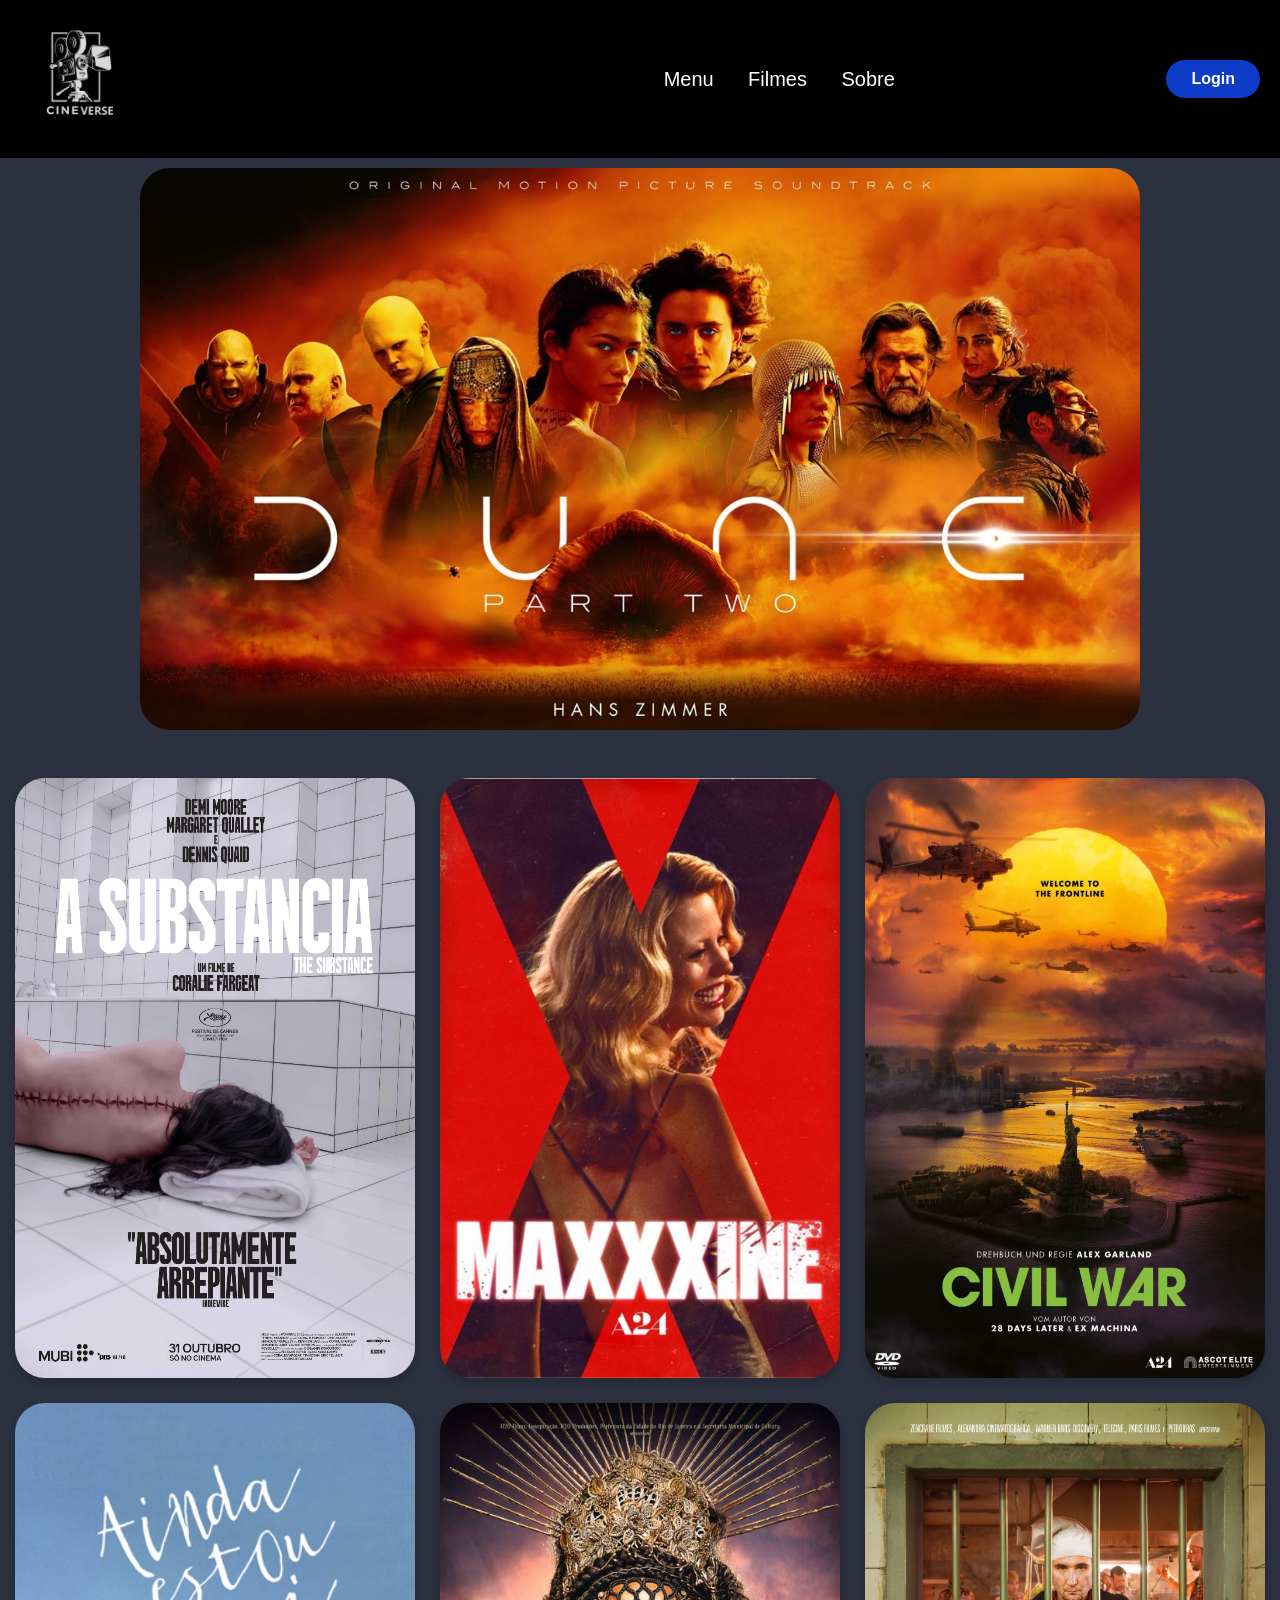
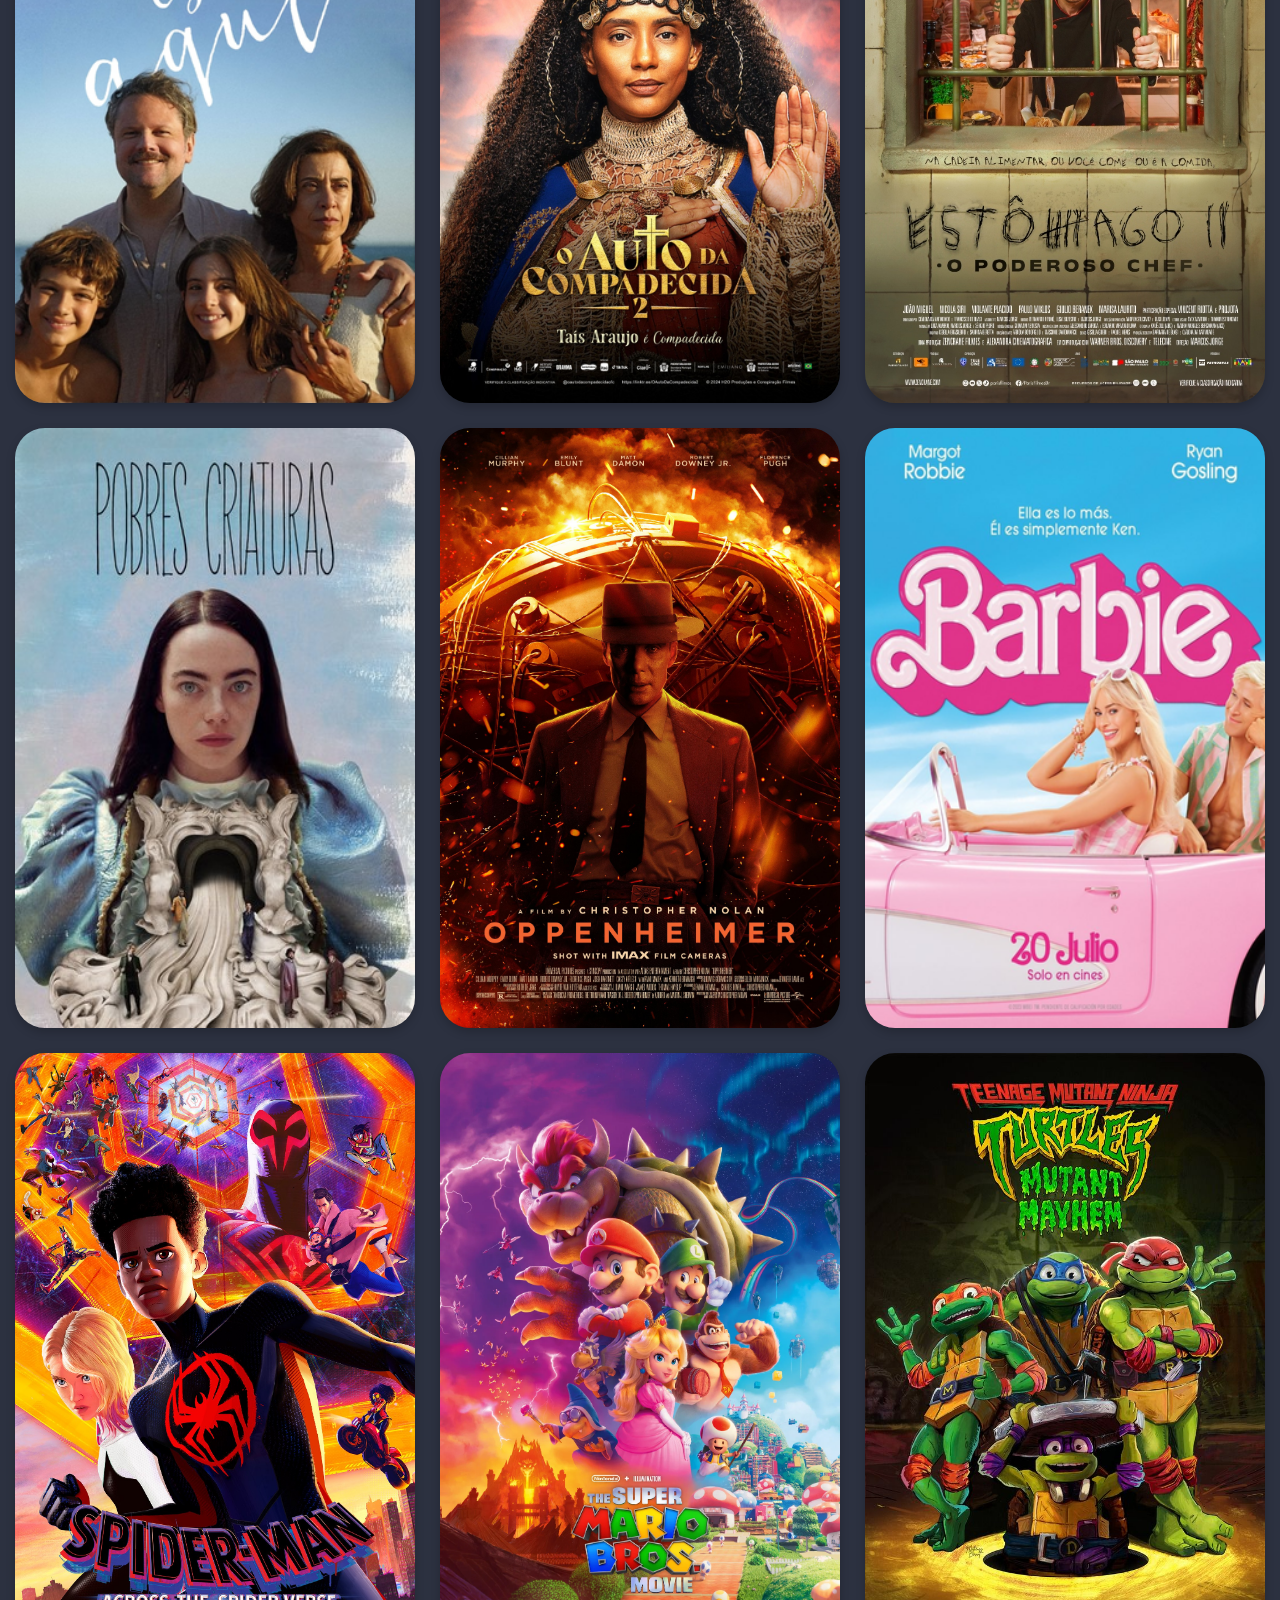
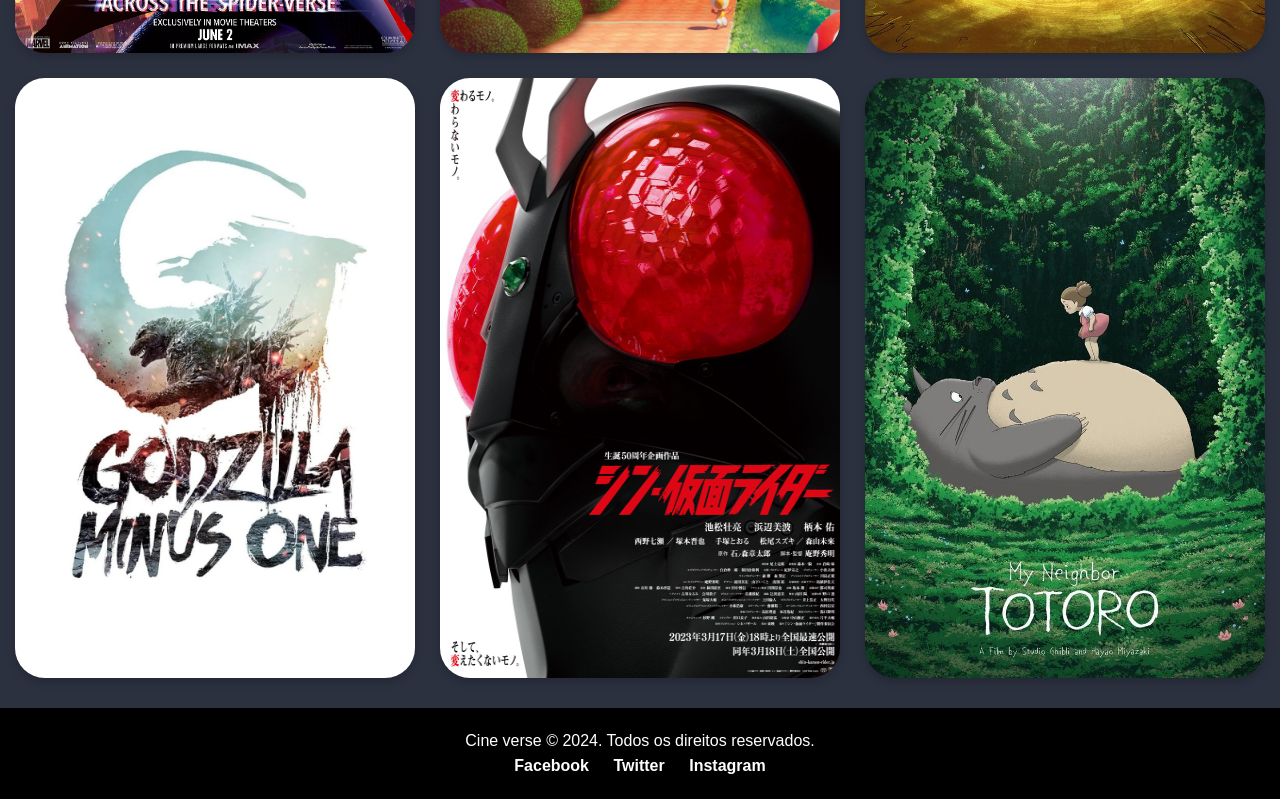
<file: Cinema Projeto/index.html>
<!DOCTYPE html>
<html lang="en">
<head>
    <meta charset="UTF-8">
    <meta name="viewport" content="width=device-width, initial-scale=1.0">
    <link rel="stylesheet" href="style.css">
    <link rel="stylesheet" href="home.css">
    <link rel="stylesheet" href="responsivo.css">
    <title>Cine Verse</title>
</head>
<body>
 <header>
 <div class="conteiner"></div>

 <div class="logo"><img src="Logos/logo.png"width="120px",height="120px"></div>

 <div class="menu">
        <nav>
        <a href="index.html">Menu</a>
        <a href="index.html">Filmes</a>
        <a href="sobre.html">Sobre</a>
        </nav>
 </div>
 <div class="login-button">
    <button><a href="#">Login</a></button>
</div>
 </header>

 <div class="a1"><a href="filme.html"><img src="Filmes/duna 2.jpg"width="1000px",height="750px"></a></div>
 
 <div class="conteiner2">

    <div class="f1"><img src="Filmes/The substence.webp"width="500",height="900"></div>
    <div class="f2"><img src="Filmes/Maxxine.pnj.jfif"width="500",height="900"></div>
    <div class="f3"><img src="Filmes/civil war.jpg"width="500",height="900"></div>

    <div class="f4"><img src="Filmes/Ainda estou aqui.webp"width="500",height="900"></div>
    <div class="f5"><img src="Filmes/o_auto_da_compadecida_2.jpg"width="500",height="900"></div>
    <div class="f6"><img src="Filmes/estomago 2.jpg"width="500",height="900"></div>
 
    <div class="f4"><img src="Filmes/poor-things.jpeg"width="500",height="900"></div>
    <div class="f5"><img src="Filmes/oppenheimer.jpg"width="500",height="900"></div>
    <div class="f6"><img src="Filmes/Barbie.webp"width="500",height="900"></div>

    <div class="f7"><img src="Filmes/spider-man.jpg"width="500",height="900"></div>
    <div class="f8"><img src="Filmes/mario.jpg"width="500",heighth="900"></div>
    <div class="f9"><img src="Filmes/tmntmm.jpg"width="500",height="900"></div>
    
    <div class="f10"><img src="Filmes/Godzilla-Minus-One.jpg"width="500",height="900"></div>
    <div class="f11"><img src="Filmes/kamenrider.jpg"width="500",height="900"></div>
    <div class="f12"><img src="Filmes/totoro.jpg"width="500",height="900"></div>
</div>

<footer> 
    <div class="box-footer">   

    <div class="civ"><p>Cine verse &copy; 2024. Todos os direitos reservados.</p></div>
        <p>
        <a href="https://www.facebook.com" target="_blank" style="color: #fff; text-decoration: none; margin: 0 10px;">Facebook</a>
        <a href="https://www.twitter.com" target="_blank" style="color: #fff; text-decoration: none; margin: 0 10px;">Twitter</a>
        <a href="https://www.instagram.com" target="_blank" style="color: #fff; text-decoration: none; margin: 0 10px;">Instagram</a>
        </p>
    </div>
</footer>


</body>
</html>
</file>
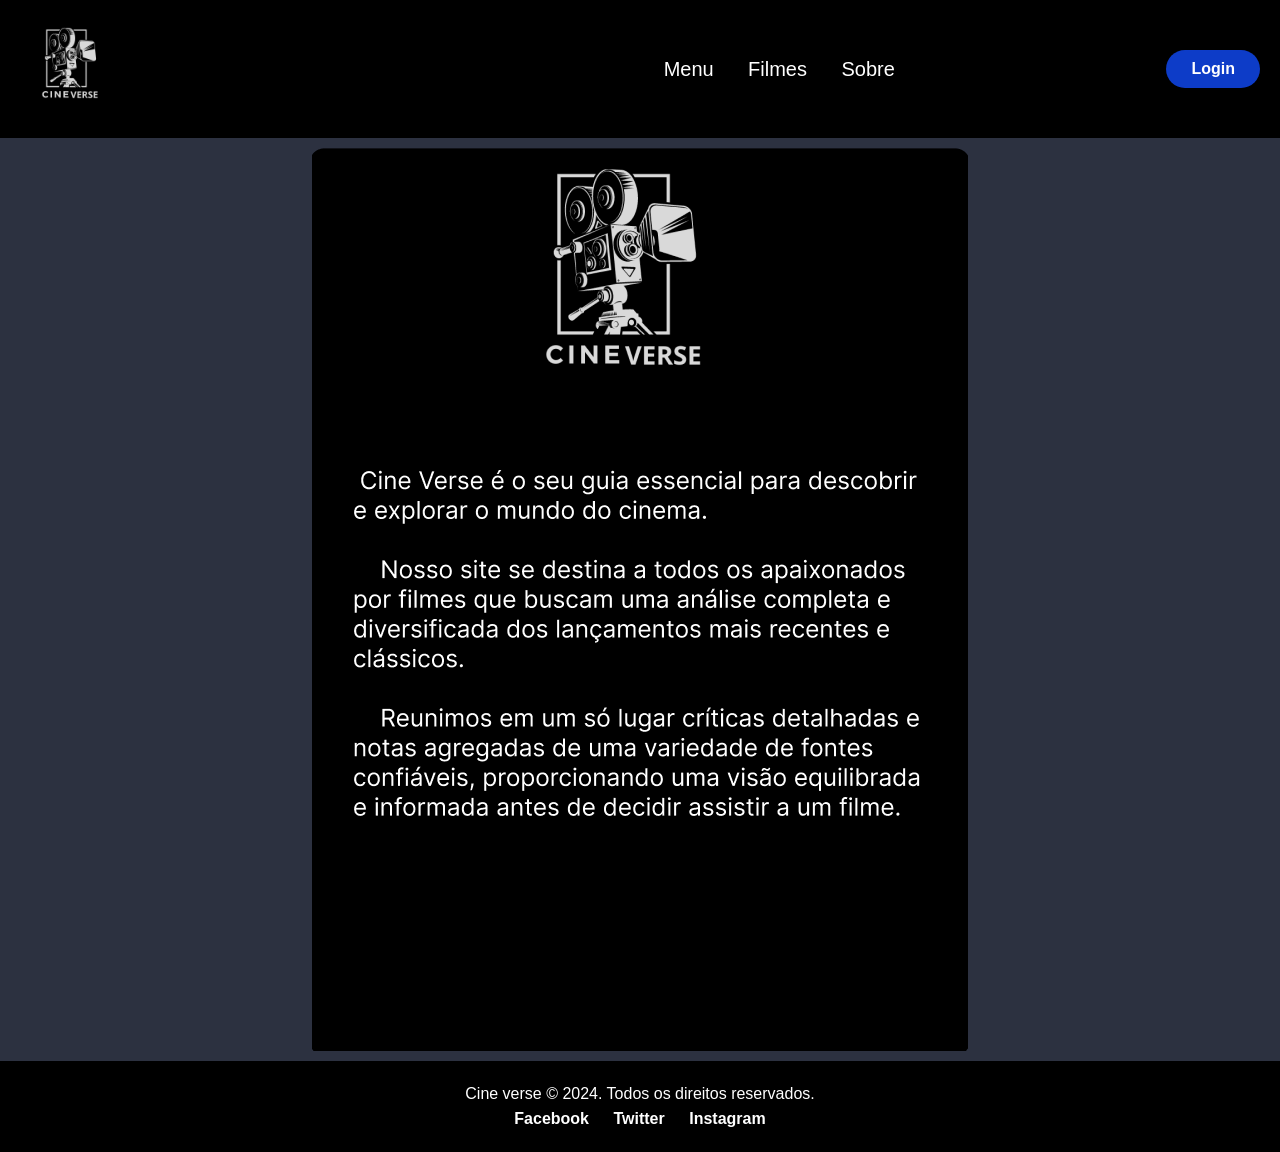
<file: Cinema Projeto/sobre.html>
<!DOCTYPE html>
<html lang="en">
<head>
    <meta charset="UTF-8">
    <meta name="viewport" content="width=device-width, initial-scale=1.0">
    <link rel="stylesheet" href="style.css">
    <link rel="stylesheet" href="sobre.css">
    <link rel="stylesheet" href="responsivo.css">
    <title>Cine Verse</title>
</head>
<body>
<header>
    <div class="conteiner"></div>
           
    <div class="logo"><img src="Logos/logo.png"width="100px",height="100px"></div>
    
    <div class="menu">
    <nav>
     <a href="index.html">Menu</a>
     <a href="index.html">Filmes</a>
     <a href="sobre.html">Sobre</a>
    </nav>
    </div>
     <div class="login-button">
     <button><a href="#">Login</a></button>
    </div>
</header>

 <div class="box">
 <div class="box-logo"><img src="Logos/sobre.png"></div>
 </div>

 <footer> 
    <div class="box-footer">   
    
    <div class="civ"><p>Cine verse &copy; 2024. Todos os direitos reservados.</p></div>
    
        <p>
        <a href="https://www.facebook.com" target="_blank" style="color: #fff; text-decoration: none; margin: 0 10px;">Facebook</a>
        <a href="https://www.twitter.com" target="_blank" style="color: #fff; text-decoration: none; margin: 0 10px;">Twitter</a>
        <a href="https://www.instagram.com" target="_blank" style="color: #fff; text-decoration: none; margin: 0 10px;">Instagram</a>
        </p>
    
    </div>
</footer>
</body>
</html>
</file>
<file: Cinema Projeto/style.css>
*,
*::before,
*::after {
    margin: 0;
    padding: 0;
    box-sizing: border-box;
}

body, html {
    font-family: Arial, sans-serif;
    line-height: 1.6;
    margin: 0;
    padding: 0;
    margin: 0;
    background-color: #2C3140;
    color: #fff;
    
}

/* Estrutura Principal */
body {
    display: flex;
    flex-direction: column;
    min-height: 100vh;
}

header {
    display: flex;
    justify-content: space-between;
    align-items: center;
    background-color: black;
    padding: 15px 20px;
    width: 100%;
}

.logo {
    width: 30%;
}

.menu {
    flex-grow: 1;
    display: flex;
    justify-content: center;
    align-items: center;
}

.menu nav a {
    color: white;
    text-decoration: none;
    padding: 0 15px;
    font-size: 20px;
    transition: color 0.3s ease;
}

.menu nav a:hover {
    color: #0D3CC8;
}

.login-button button {
    border: none;
    padding: 10px 25px;
    border-radius: 25px;
    background-color: #0D3CC8;
    cursor: pointer;
    transition: background-color 0.3s ease;
}

.login-button button:hover {
    background-color: #092a80;
}

.login-button button a {
    text-decoration: none;
    color: #fff;
    font-weight: bold;
    font-size: 16px;
}

/* Container */
.conteiner {
    display: flex;
    max-width: 1080px;
    margin: 20px auto;
    align-items: center;
    justify-content: center;
    flex-wrap: wrap;
    gap: 20px;
}

/* Rodapé */
.box-footer {
    margin-top: auto;
    text-align: center;
    background-color: black;
    padding: 20px 10px;
    color: #fff;
}

.box-footer a {
    color: #0D3CC8;
    text-decoration: none;
    font-weight: bold;
    transition: color 0.3s ease;
}

.box-footer a:hover {
    color: #61a0ff;
}

/* Alinhamento Flexível */
.civ {
    display: flex;
    flex-direction: column;
    justify-content: flex-end;
}

/* Estilo Responsivo */
@media (max-width: 768px) {
    header {
        flex-direction: column;
        align-items: flex-start;
    }

    .menu nav a {
        font-size: 18px;
        padding: 5px 10px;
    }

    .login-button button {
        padding: 10px 20px;
    }
}
</file>
<file: Cinema Projeto/home.css>
/* imagem principal */
.a1{
    display: flex;
    padding: 10px;
    align-items: center;
    justify-content: center;
}
.a1 img{border-radius: 30px;}

/* IMAGENS */
.conteiner2 {
    display: grid;
    grid-template-columns: repeat(3, 1fr); /* 3 colunas iguais */
    gap: 25px; 
    justify-content: center;
    margin: 30px auto; 
}
.conteiner2 div {
    display: flex;
    align-items: center;
    justify-content: center;
}
.conteiner2 div img {
    border-radius: 30px;
    max-width: 100%;
    height: 600px;
    width: 400px;
    box-shadow: 0 4px 10px rgba(0, 0, 0, 0.2);
}
</file>
<file: Cinema Projeto/responsivo.css>
@media (max-width: 414px) {
    .video {
        width: 100%;
        max-width: 100%;
        height: 250px;
    }
}

@media (max-width: 1024px) {
    .conteiner {
        flex-direction: column;
        width: 100%;
        display: block;
    }

    .conteiner a {
        display: block;
        margin: 10px 0;
    }

    .logo {
        display: block;
        margin: 0 auto;
    }

    .box-footer {
        flex-direction: column;
        align-items: center;
        margin: 0;
        text-align: center;
    }

    .video {
        width: 100%;
        max-width: 100%;
        height: 250px;
    }

    video {
        width: 100%;
        height: auto;
    }

    .sites div img {
        height: 50px;
        width: 50px;
        margin-left: 0;
    }

    .box, .box-logo {
        padding-right: 15%;
    }

    .conteiner2 img {
        max-width: 100%;
        height: auto;
    }

    .prime {
        max-width: 100%;
        padding: 0;
    }

    .duna img {
        max-width: 100%;
        height: auto;
    }

    .circulos img {
        max-width: 100%;
        padding: 5px;
        margin: 0;
    }

    .box-filme div img {
        max-width: 100%;
        padding: 5px;
        margin: 0;
    }
}

@media (max-width: 375px) {
    .conteiner a {
        margin: 5px 0;
    }

    .box-logo {
        padding-right: 10%;
    }

    .conteiner2 img {
        max-width: 100%;
    }

    .prime {
        padding: 0;
    }

    .video {
        width: 100%;
        height: 200px;
    }

    video {
        width: 100%;
        height: auto;
    }

    .sites div img {
        width: 100%;
        height: auto;
        margin: 0;
    }

    .circulos span {
        height: 120px;
        width: 120px;
    }

    .circulos span img {
        object-fit: cover;
    }

    .box-filme div img {
        width: 100%;
    }

    .prime img {
        width: 100%;
    }
}
</file>
<file: Cinema Projeto/sobre.css>
.box {
    display: flex; 
    align-items: center; 
    justify-content: center; 
    padding: 10px;
    width: 100%; 
}
.box-logo img {
    max-width: 100%; 
    height: auto; 
    display: block; 
    margin: 0 auto; 
}
</file>
